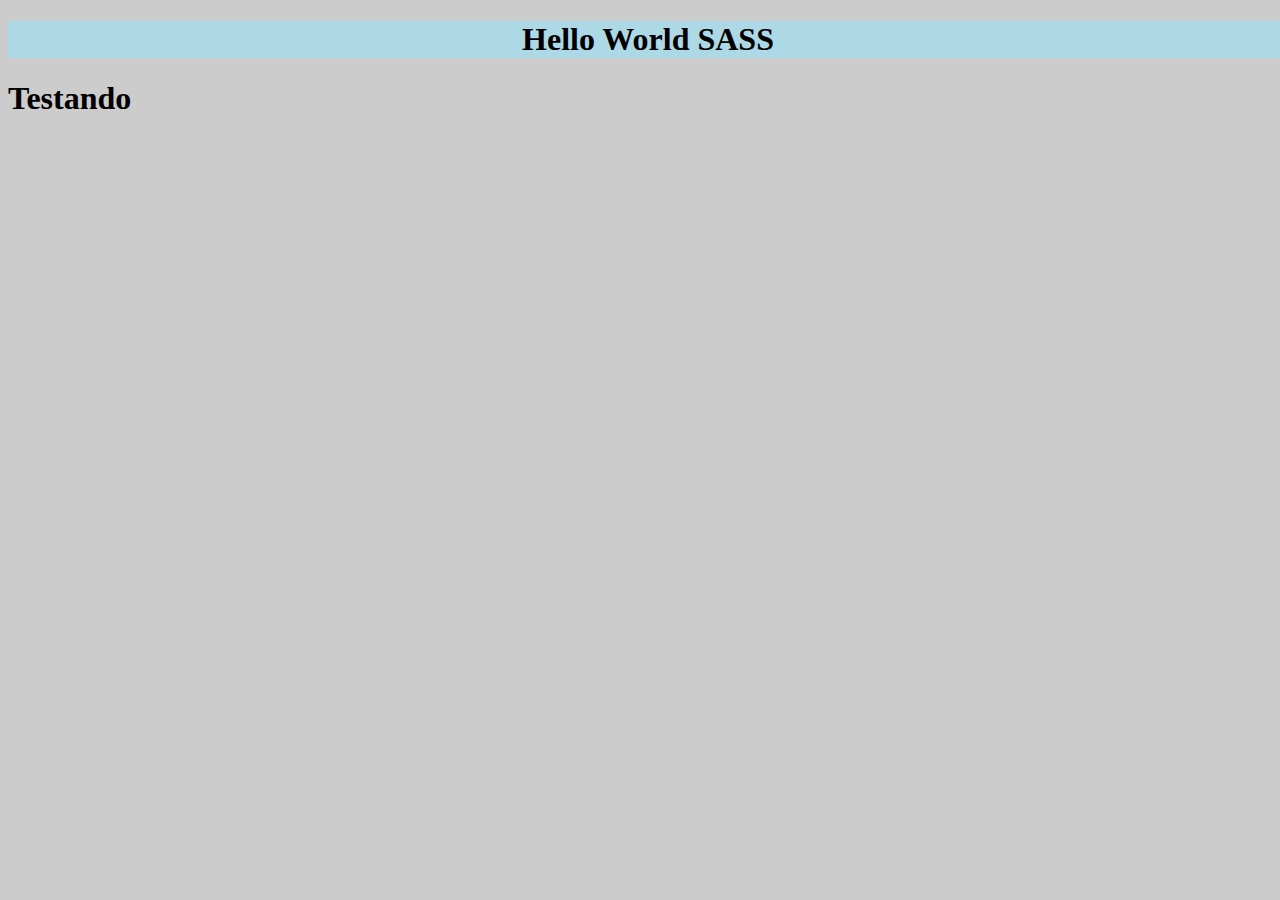
<file: sass/index.html>
<!DOCTYPE html>
<html lang="pt-br">
<head>
    <meta charset="UTF-8">
    <meta name="viewport" content="width=device-width, initial-scale=1.0">
    <title>Intro SASS</title>
    <link rel="stylesheet" href="../css/styles.css">
</head>
<body>
    <div class="container">
        <h1>Hello World SASS</h1>
    </div>
    <h1>Testando</h1>
</body>
</html>
</file>
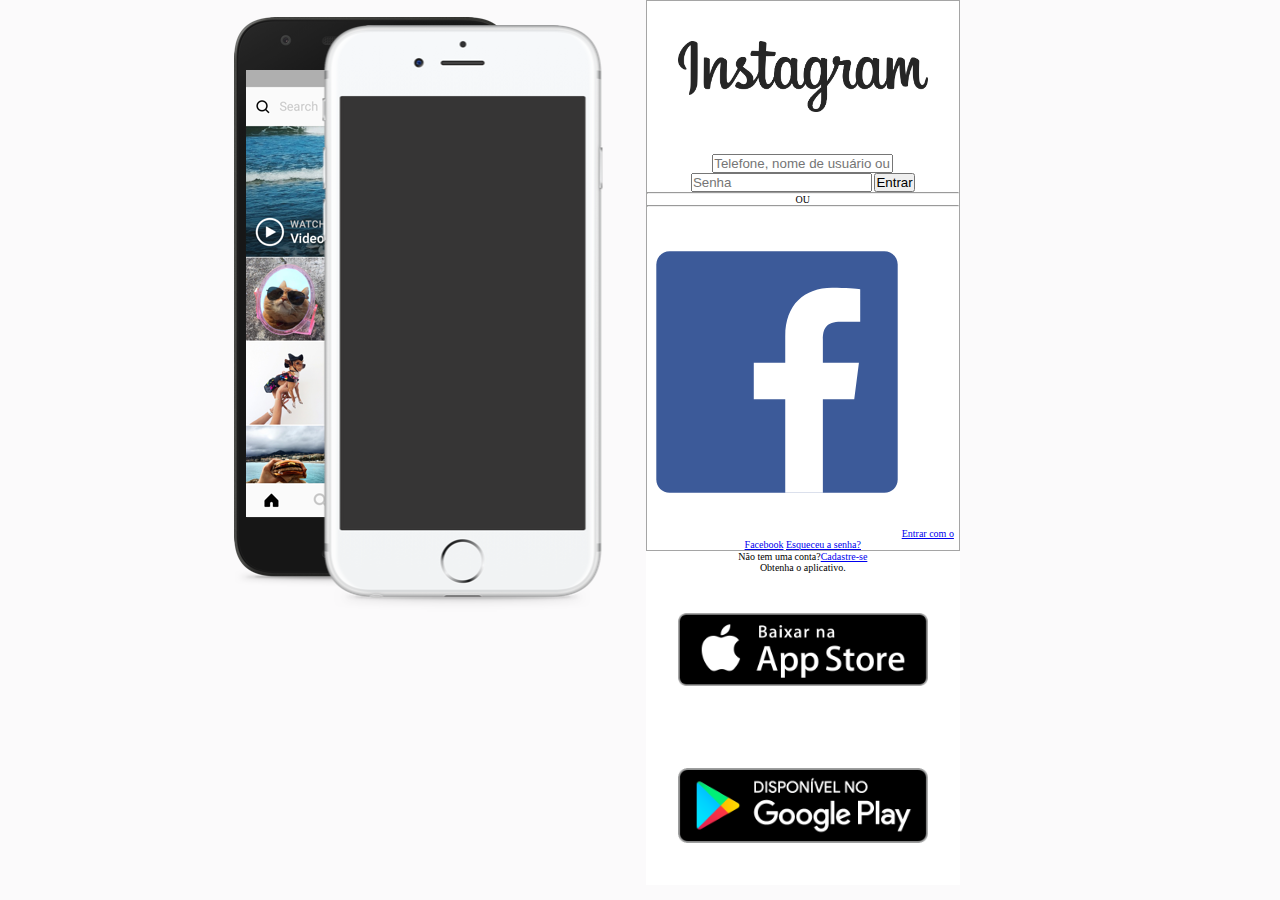
<file: aulas/12_home_instagram/index.html>
<!DOCTYPE html>
<html lang="pt-br">
<head>
    <meta charset="UTF-8">
    <meta name="viewport" content="width=device-width, initial-scale=1.0">
    <title>Instagram</title>
    <link rel="shortcut icon" href="img/favicon.png" type="image/x-icon">
    <link rel="stylesheet" href="css/style.css">
</head>
<body>
    <div class="container">
        <div class="imagem">
            <img src="img/imagem_cel_exterior.png" alt="calular">
        </div>
        <div class="login">
            <div class="input">
                <img src="img/logo_instagram.png" alt="Logo do Instagram">
                <input type="text" name="email" id="email" placeholder="Telefone, nome de usuário ou email">
                <input type="password" name="senha" id="senha" placeholder="Senha">
                <input type="submit" value="Entrar">
                <div class="linha">
                    <p><hr>OU<hr></p>
                </div>
                <a href="#"><img src="img/logo_facebook.svg" alt="Logo Facebook">Entrar com o Facebook</a>
                <a href="#">Esqueceu a senha?</a>
            </div>
            <div class="cadastre">
                <p>Não tem uma conta?<a href="#">Cadastre-se</a></p>
            </div>
            <div class="app">
                <p>Obtenha o aplicativo.</p>
            </div>
            <div class="download">
                <img src="img/botao_apple.png" alt="Download App Store">
                <img src="img/botao_google_play.png" alt="Download Google Play">
            </div>
        </div>
    </div>
</body>
</html>
</file>
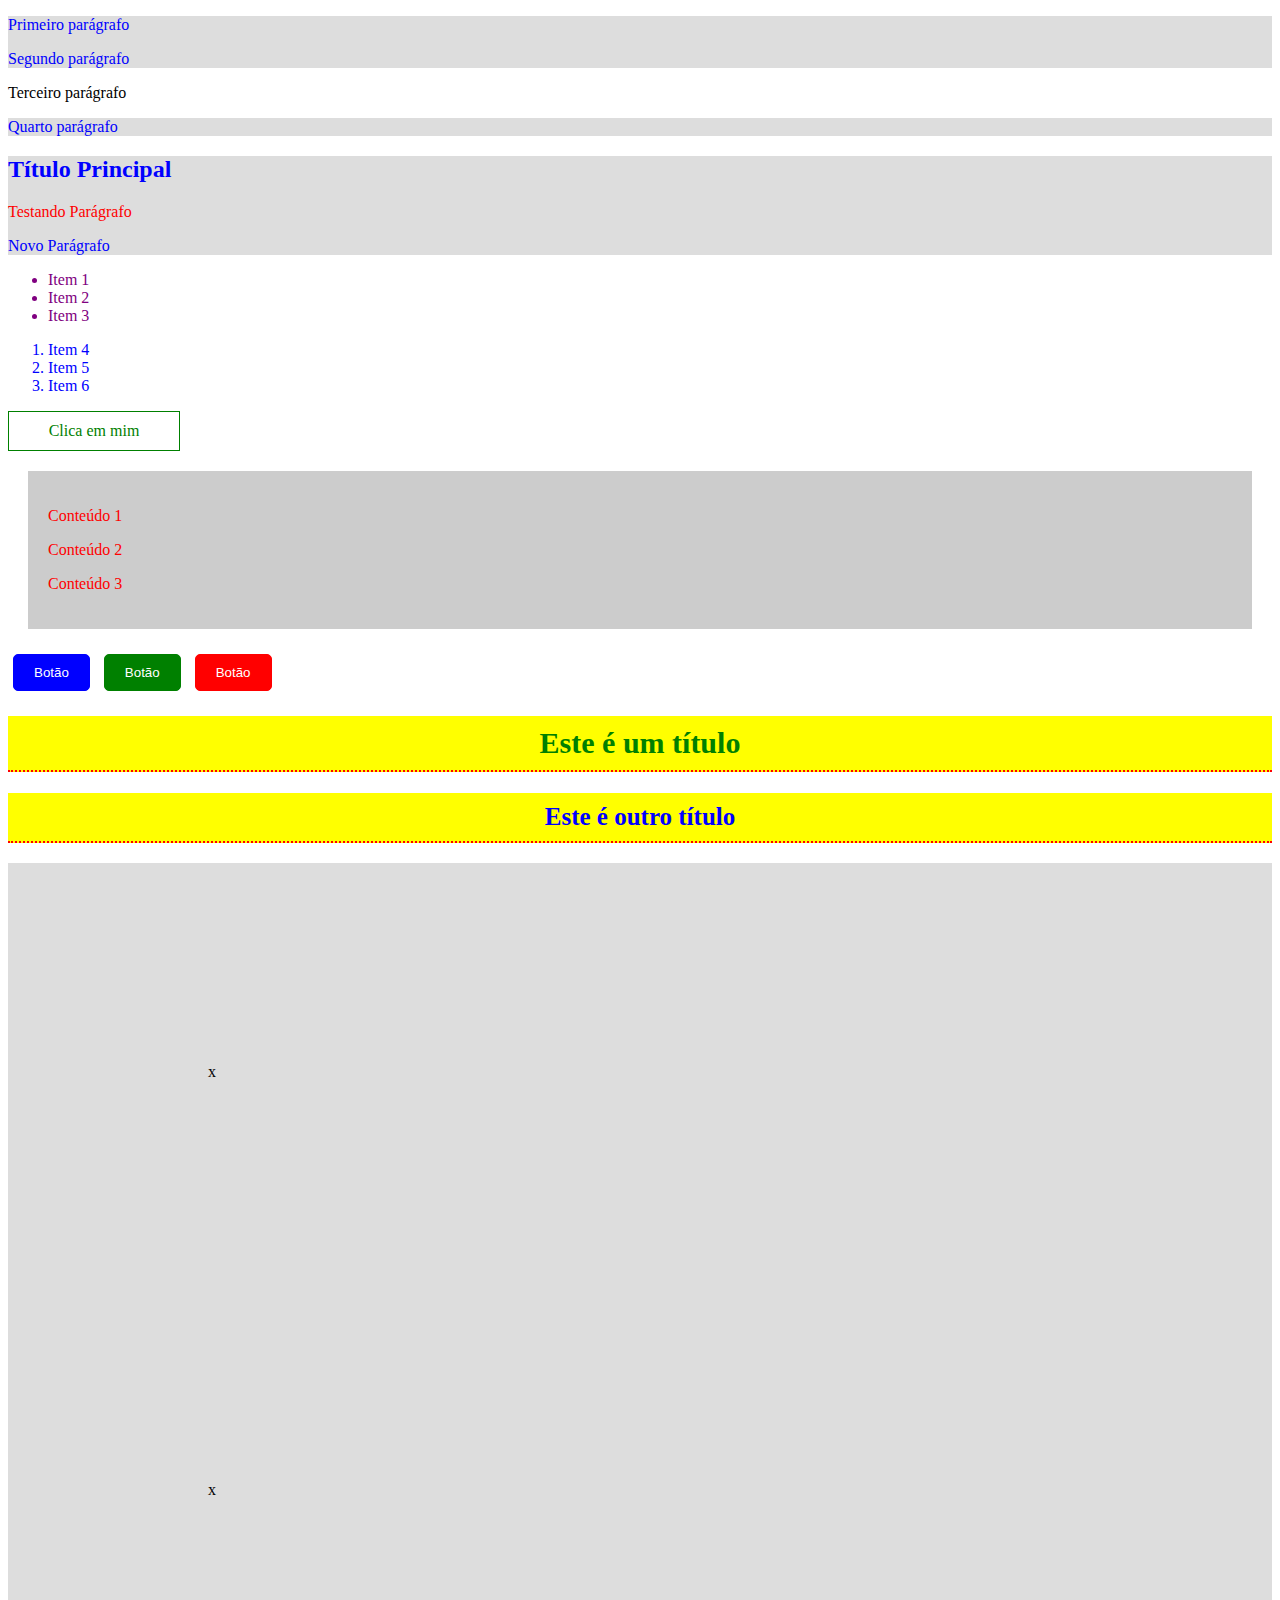
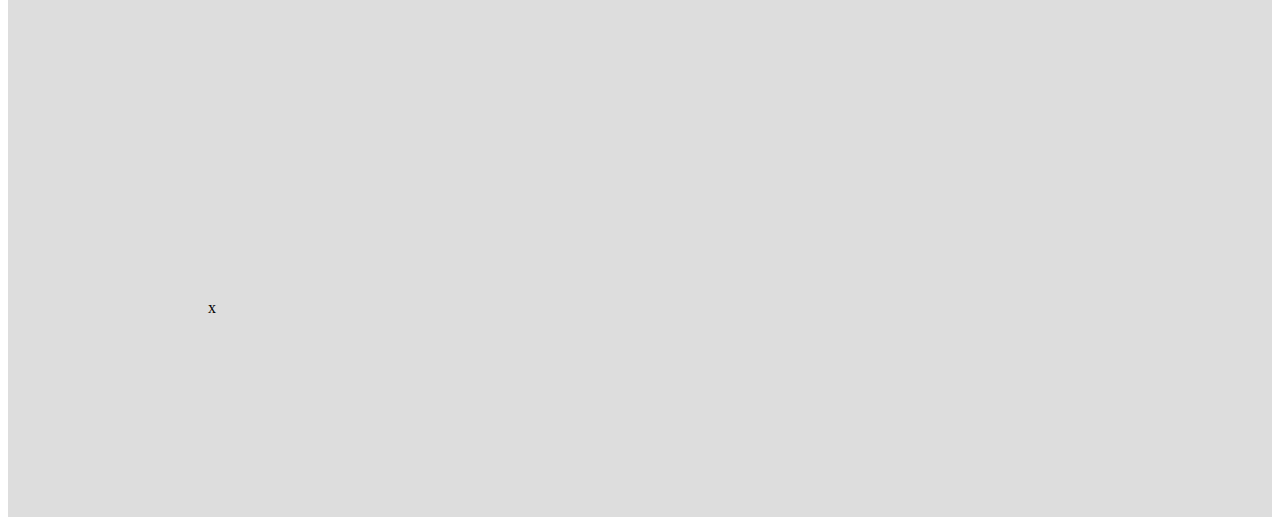
<file: aulas/3_regras_de_estilo/index.html>
<!DOCTYPE html>
<html lang="pt-br">
<head>
    <meta charset="UTF-8">
    <meta name="viewport" content="width=device-width, initial-scale=1.0">
    <title>Regras de Estilo</title>
    <link rel="stylesheet" href="css/styles.css">
</head>
<body>
    <div>
        <p>Primeiro parágrafo</p>
        <p>Segundo parágrafo</p>
    </div>
    <p>Terceiro parágrafo</p>
    <div>
        <p>Quarto parágrafo</p>
    </div>
    <main>
        <h2>Título Principal</h2>
        <p class="p-vermelho">Testando Parágrafo</p>
        <p>Novo Parágrafo</p>
    </main>
    <ul>
        <li>Item 1</li>
        <li>Item 2</li>
        <li>Item 3</li>
    </ul>
    <ol>
        <li>Item 4</li>
        <li>Item 5</li>
        <li>Item 6</li>
    </ol>
    <a href="#">Clica em mim</a>
    <div class="container">
        <p class="container-content">Conteúdo 1</p>
        <p class="container-content">Conteúdo 2</p>
        <p class="container-content">Conteúdo 3</p>
    </div>
    <button class="btn">Botão</button>
    <button class="btn btn-success">Botão</button>
    <button class="btn btn-danger">Botão</button>
    <h1 class="title">Este é um título</h1>
    <h2 class="sub-title">Este é outro título</h2>
    <div class="spacing">x</div>
    <div class="spacing">x</div>
    <div class="spacing">x</div>
    
</body>
</html>
</file>
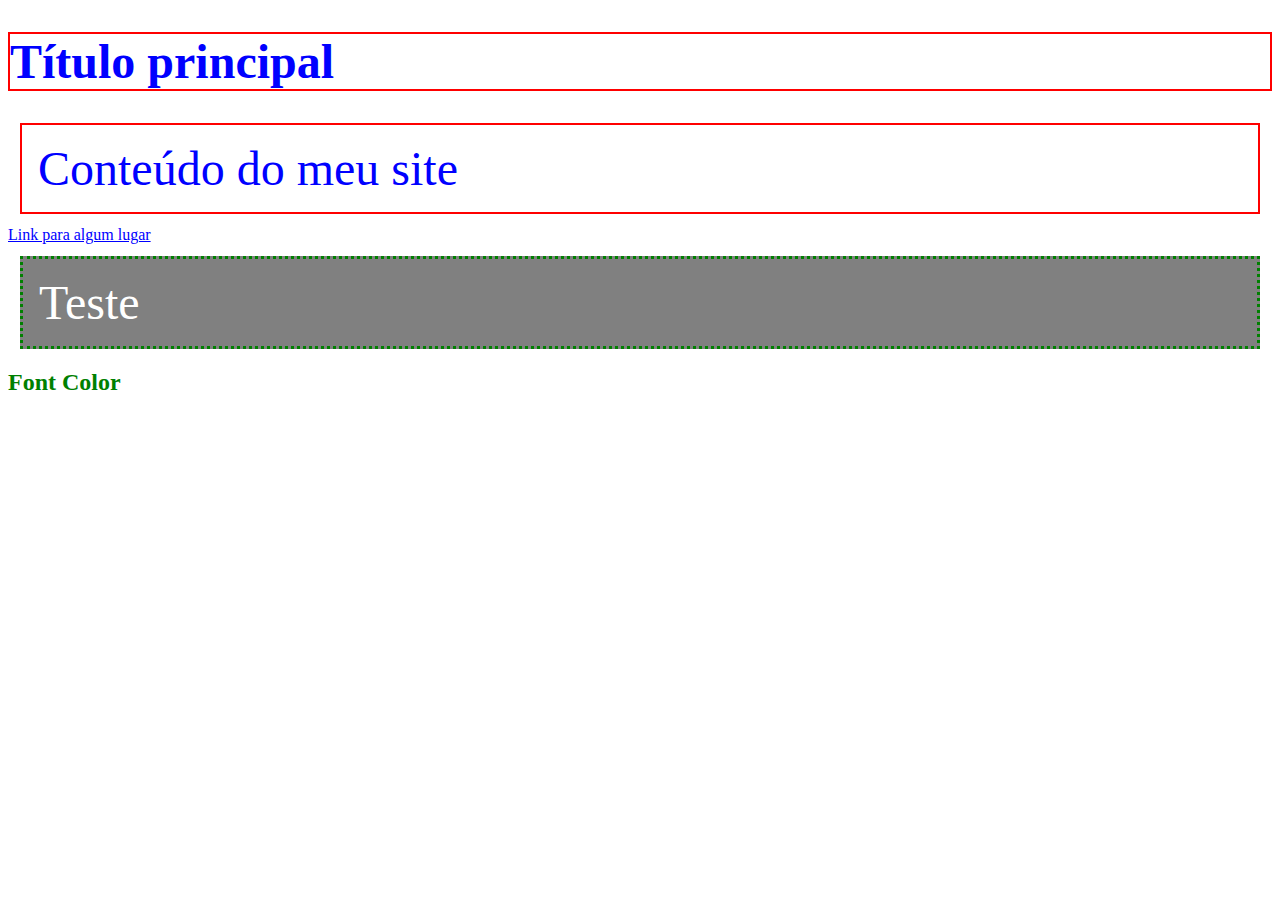
<file: aulas/4_variaveis/index.html>
<!DOCTYPE html>
<html lang="pt-br">
<head>
    <meta charset="UTF-8">
    <meta name="viewport" content="width=device-width, initial-scale=1.0">
    <title>Variáveis</title>
    <link rel="stylesheet" href="css/styles.css">
</head>
<body>
    <h1>Título principal</h1>
    <p>Conteúdo do meu site</p>
    <a href="#">Link para algum lugar</a>
    <div>
        <p>Teste</p>
    </div>
    <h2>Font Color</h2>
</body>
</html>
</file>
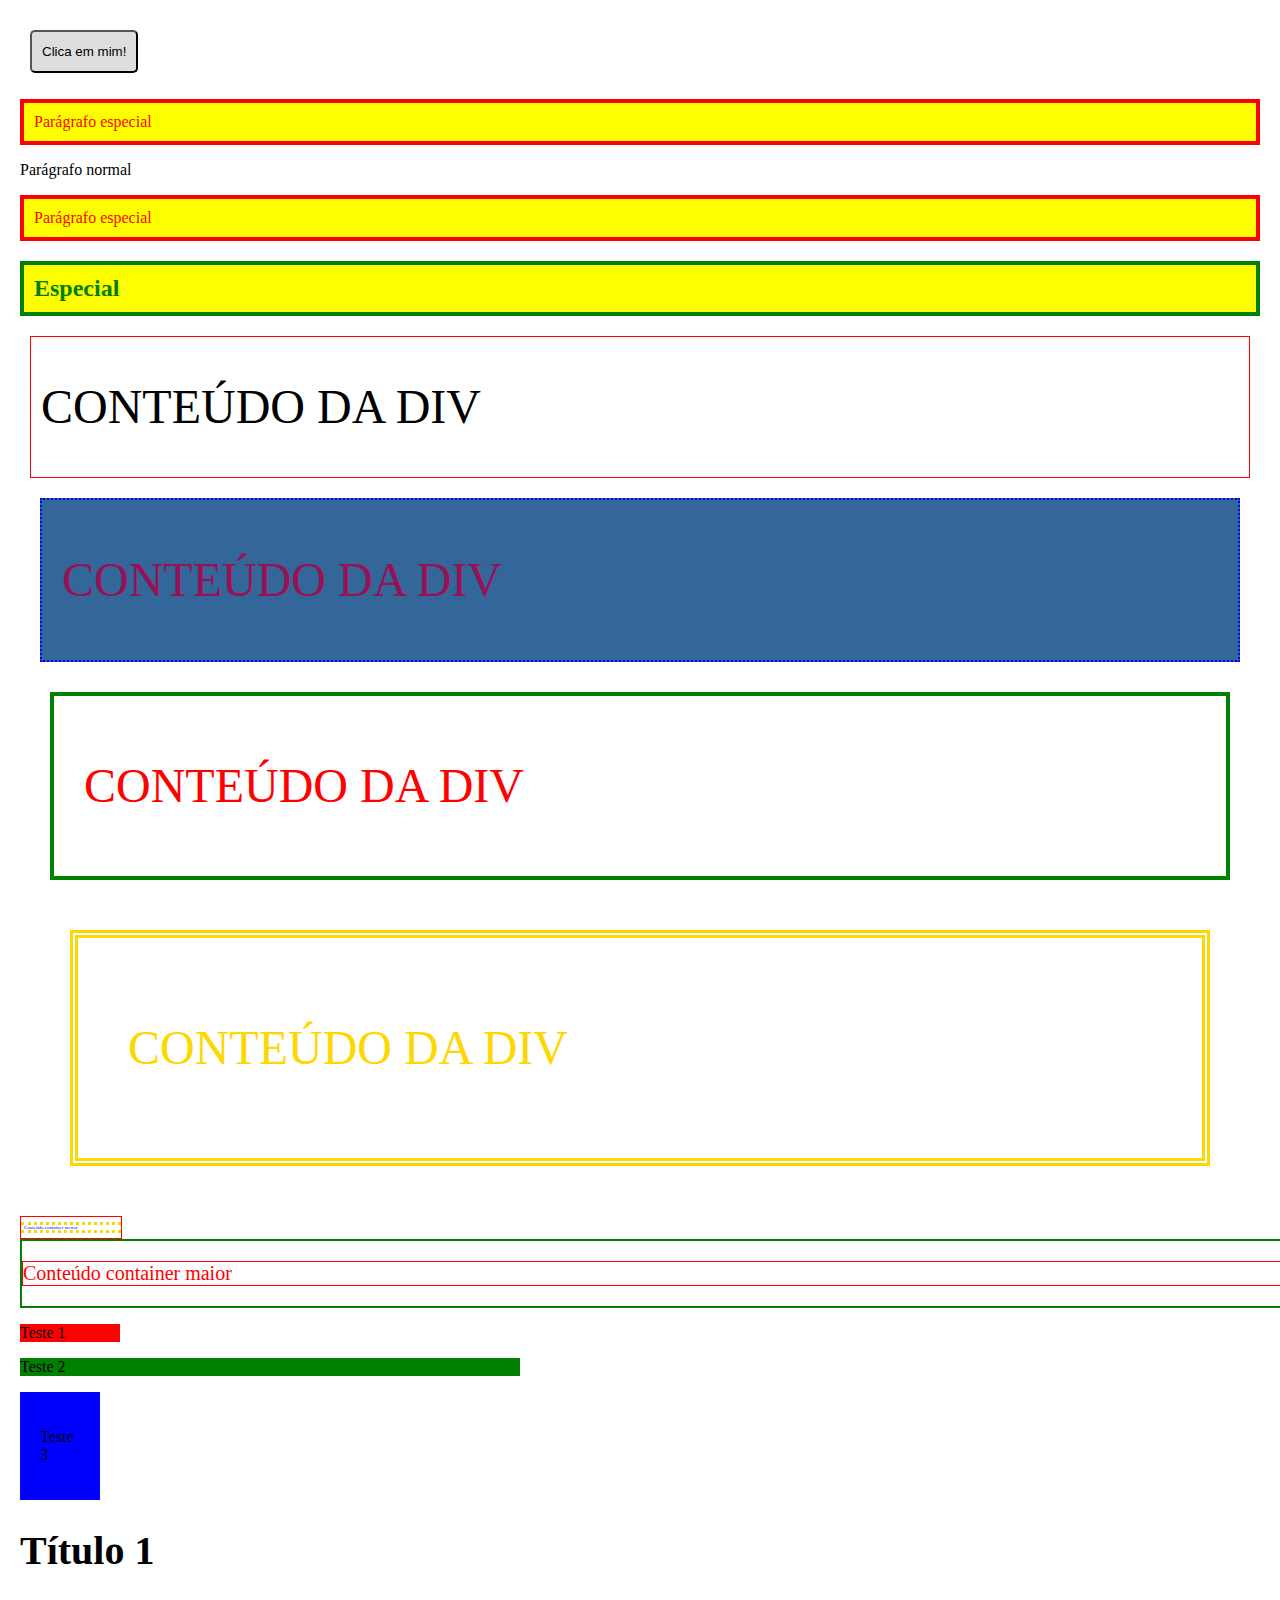
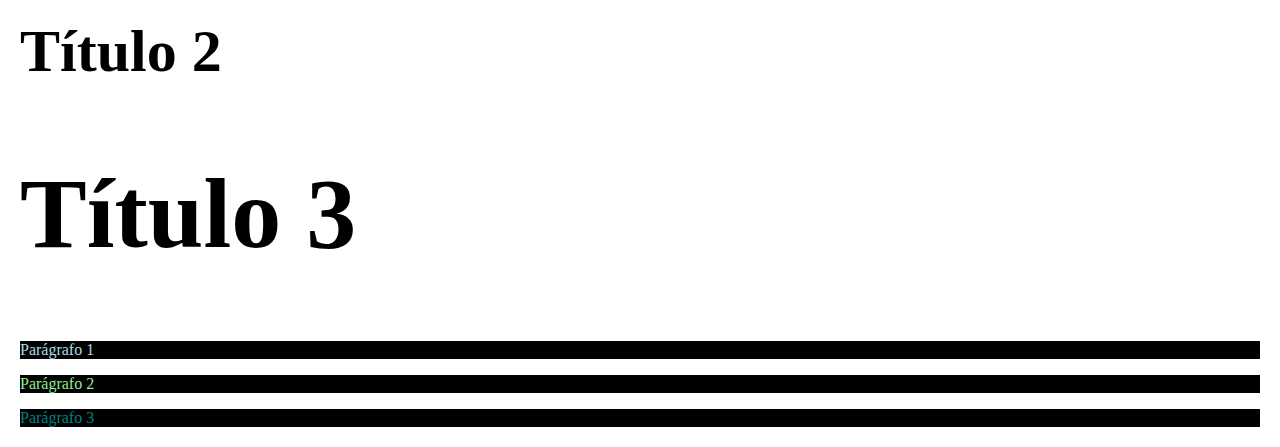
<file: aulas/5_funcionalidades_sass/index.html>
<!DOCTYPE html>
<html lang="pt-br">
<head>
    <meta charset="UTF-8">
    <meta name="viewport" content="width=device-width, initial-scale=1.0">
    <title>Funcionalidades SASS</title>
    <link rel="stylesheet" href="css/styles.css">
</head>
<body>
    <button class="btn">Clica em mim!</button>

    <p class="p-esp">Parágrafo especial</p>
    <p>Parágrafo normal</p>
    <p class="p-esp">Parágrafo especial</p>

    <h2>Especial</h2>

    <div class="esp-menor">
        <p>Conteúdo da div</p>
    </div>
    <div class="esp-medio">
        <p>Conteúdo da div</p>
    </div>
    <div class="esp-maior">
        <p>Conteúdo da div</p>
    </div>
    <div class="esp-maior-ainda">
        <p>Conteúdo da div</p>
    </div>

    <div class="container-menor">
        <p class="fonte-pequena">Conteúdo container menor</p>
    </div>
    <div class="container-maior">
        <p class="fonte-grande">Conteúdo container maior</p>
    </div>

    <div class="teste-1">
        <p>Teste 1</p>
    </div>
    <div class="teste-2">
        <p>Teste 2</p>
    </div>
    <div class="teste-3">
        <p>Teste 3</p>
    </div>

    <h1 class="title-40px">Título 1</h1>
    <h1 class="title-60px">Título 2</h1>
    <h1 class="title-100px">Título 3</h1>

    <p class="p-1">Parágrafo 1</p>
    <p class="p-2">Parágrafo 2</p>
    <p class="p-3">Parágrafo 3</p>
</body>
</html>
</file>
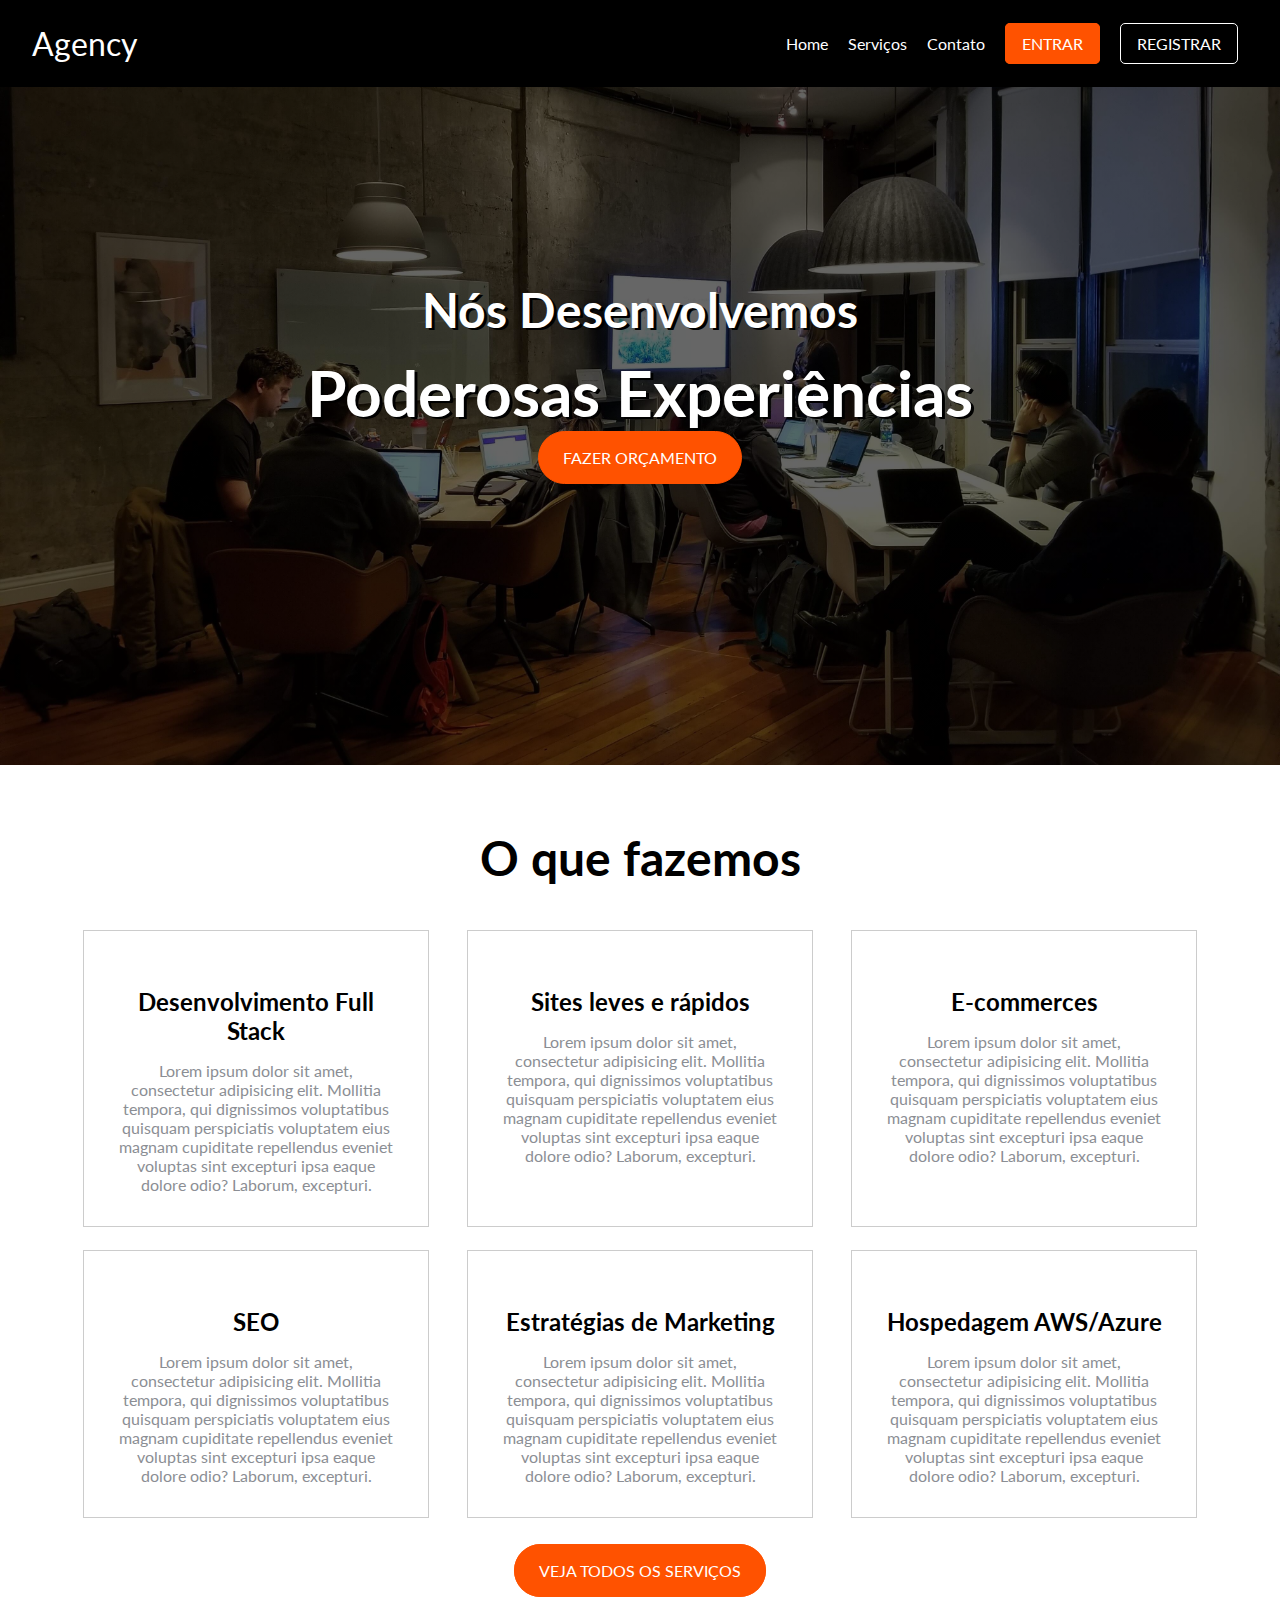
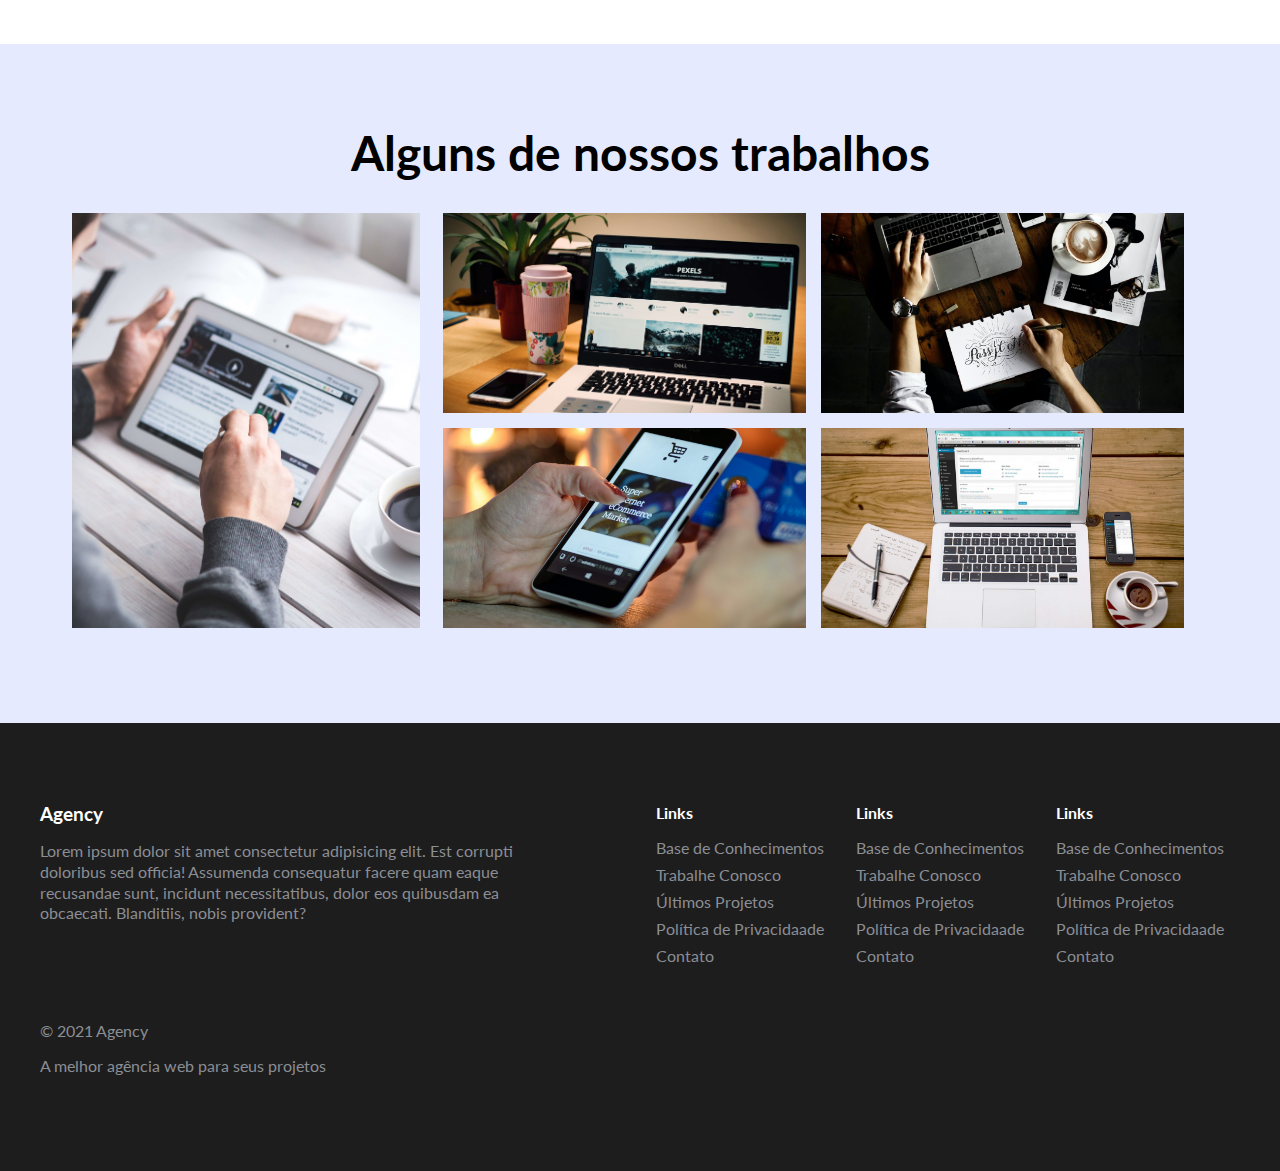
<file: aulas/6_projeto_agency/index.html>
<!DOCTYPE html>
<html lang="pt-br">
<head>
    <meta charset="UTF-8">
    <meta name="viewport" content="width=device-width, initial-scale=1.0">
    <title>Agency</title>
    <!-- CSS do Projeto -->
    <link rel="stylesheet" href="css/styles.css">
    <!-- Google Fonts -->
    <link rel="preconnect" href="https://fonts.googleapis.com">
    <link rel="preconnect" href="https://fonts.gstatic.com" crossorigin>
    <link href="https://fonts.googleapis.com/css2?family=Lato:ital,wght@0,300;0,700;0,900;1,300;1,700;1,900&display=swap" rel="stylesheet">
    <!-- Font Awesome -->
    <link rel="stylesheet" href="https://cdnjs.cloudflare.com/ajax/libs/font-awesome/6.5.1/css/all.min.css" integrity="sha512-DTOQO9RWCH3ppGqcWaEA1BIZOC6xxalwEsw9c2QQeAIftl+Vegovlnee1c9QX4TctnWMn13TZye+giMm8e2LwA==" crossorigin="anonymous" referrerpolicy="no-referrer" />
</head>
<body>
    <!-- Cabeçalho -->
    <header id="main-banner">
        <div class="nav-container">
            <a href="#" class="brand">
                <i class="fas fa-brain"></i> Agency
            </a>
            <nav>
                <ul class="nav-container-navbar">
                    <li>
                        <a href="#">Home</a>
                    </li>
                    <li>
                        <a href="#">Serviços</a>
                    </li>
                    <li>
                        <a href="#">Contato</a>
                    </li>
                    <li>
                        <a href="#" class="btn btn-primary">Entrar</a>
                    </li>
                    <li>
                        <a href="#" class="btn">Registrar</a>
                    </li>
                </ul>
            </nav>
            <i class="fas fa-bars"></i>
        </div>
        <div class="title-container">
            <h2>Nós Desenvolvemos</h2>
            <h1>Poderosas Experiências</h1>
            <a href="#" class="btn btn-primary btn-rounded">Fazer Orçamento</a>
        </div>
    </header>
    <!-- Serviços -->
    <main class="services-container">
        <h2>O que fazemos</h2>
        <div class="services-card-container">
            <div class="services-card">
                <i class="fab fa-buffer"></i>
                <h3>Desenvolvimento Full Stack</h3>
                <p>Lorem ipsum dolor sit amet, consectetur adipisicing elit. Mollitia tempora, qui dignissimos voluptatibus quisquam perspiciatis voluptatem eius magnam cupiditate repellendus eveniet voluptas sint excepturi ipsa eaque dolore odio? Laborum, excepturi.</p>
            </div>
            <div class="services-card">
                <i class="fas fa-bolt"></i>
                <h3>Sites leves e rápidos</h3>
                <p>Lorem ipsum dolor sit amet, consectetur adipisicing elit. Mollitia tempora, qui dignissimos voluptatibus quisquam perspiciatis voluptatem eius magnam cupiditate repellendus eveniet voluptas sint excepturi ipsa eaque dolore odio? Laborum, excepturi.</p>
            </div>
            <div class="services-card">
                <i class="fas fa-cart-plus"></i>
                <h3>E-commerces</h3>
                <p>Lorem ipsum dolor sit amet, consectetur adipisicing elit. Mollitia tempora, qui dignissimos voluptatibus quisquam perspiciatis voluptatem eius magnam cupiditate repellendus eveniet voluptas sint excepturi ipsa eaque dolore odio? Laborum, excepturi.</p>
            </div>
            <div class="services-card">
                <i class="fas fa-chart-line"></i>
                <h3>SEO</h3>
                <p>Lorem ipsum dolor sit amet, consectetur adipisicing elit. Mollitia tempora, qui dignissimos voluptatibus quisquam perspiciatis voluptatem eius magnam cupiditate repellendus eveniet voluptas sint excepturi ipsa eaque dolore odio? Laborum, excepturi.</p>
            </div>
            <div class="services-card">
                <i class="fas fa-chess-pawn"></i>
                <h3>Estratégias de Marketing</h3>
                <p>Lorem ipsum dolor sit amet, consectetur adipisicing elit. Mollitia tempora, qui dignissimos voluptatibus quisquam perspiciatis voluptatem eius magnam cupiditate repellendus eveniet voluptas sint excepturi ipsa eaque dolore odio? Laborum, excepturi.</p>
            </div>
            <div class="services-card">
                <i class="fas fa-cloud"></i>
                <h3>Hospedagem AWS/Azure</h3>
                <p>Lorem ipsum dolor sit amet, consectetur adipisicing elit. Mollitia tempora, qui dignissimos voluptatibus quisquam perspiciatis voluptatem eius magnam cupiditate repellendus eveniet voluptas sint excepturi ipsa eaque dolore odio? Laborum, excepturi.</p>
            </div>
        </div>
        <a href="#" class="btn btn-primary btn-rounded">Veja todos os Serviços</a>
    </main>
    <!-- Jobs -->
    <div class="jobs-container">
        <h2>Alguns de nossos trabalhos</h2>
        <div class="jobs-list">
            <div class="first-job" id="job1">
                <div class="job-card-cover">
                    <p class="job-card-title">Projeto 1</p>
                    <p class="job-card-description">Lorem ipsum dolor sit amet consectetur adipisicing elit. Sint sapiente aperiam sed hic temporibus minima placeat? Hic quos reiciendis repellat illo similique aliquid eum fugiat, saepe assumenda cum, laudantium labore.</p>
                </div>
            </div>
            <div class="other-jobs-container">
                <div class="job-card" id="job2">
                    <div class="job-card-cover">
                        <p class="job-card-title">Projeto 2</p>
                        <p class="job-card-description">Lorem ipsum dolor sit amet consectetur adipisicing elit. Sint sapiente aperiam sed hic temporibus minima placeat? Hic quos reiciendis repellat illo similique aliquid eum fugiat, saepe assumenda cum, laudantium labore.</p>
                    </div>
                </div>
                <div class="job-card" id="job3">
                    <div class="job-card-cover">
                        <p class="job-card-title">Projeto 3</p>
                        <p class="job-card-description">Lorem ipsum dolor sit amet consectetur adipisicing elit. Sint sapiente aperiam sed hic temporibus minima placeat? Hic quos reiciendis repellat illo similique aliquid eum fugiat, saepe assumenda cum, laudantium labore.</p>
                    </div>
                </div>
                <div class="job-card" id="job4">
                    <div class="job-card-cover">
                        <p class="job-card-title">Projeto 4</p>
                        <p class="job-card-description">Lorem ipsum dolor sit amet consectetur adipisicing elit. Sint sapiente aperiam sed hic temporibus minima placeat? Hic quos reiciendis repellat illo similique aliquid eum fugiat, saepe assumenda cum, laudantium labore.</p>
                    </div>
                </div>
                <div class="job-card" id="job5">
                    <div class="job-card-cover">
                        <p class="job-card-title">Projeto 5</p>
                        <p class="job-card-description">Lorem ipsum dolor sit amet consectetur adipisicing elit. Sint sapiente aperiam sed hic temporibus minima placeat? Hic quos reiciendis repellat illo similique aliquid eum fugiat, saepe assumenda cum, laudantium labore.</p>
                    </div>
                </div>
            </div>
        </div>
    </div>
    <!-- Footer -->
    <footer>
        <div class="footer-container">
            <div class="footer-desc-container">
                <h3 class="footer-title">Agency</h3>
                <p>Lorem ipsum dolor sit amet consectetur adipisicing elit. Est corrupti doloribus sed officia! Assumenda consequatur facere quam eaque recusandae sunt, incidunt necessitatibus, dolor eos quibusdam ea obcaecati. Blanditiis, nobis provident?</p>
            </div>
            <div class="footer-links-container">
                <div class="footer-links-container-list">
                    <p class="footer-title">Links</p>
                    <ul>
                        <li>
                            <a href="#">Base de Conhecimentos</a>
                        </li>
                        <li>
                            <a href="#">Trabalhe Conosco</a>
                        </li>
                        <li>
                            <a href="#">Últimos Projetos</a>
                        </li>
                        <li>
                            <a href="#">Política de Privacidaade</a>
                        </li>
                        <li>
                            <a href="#">Contato</a>
                        </li>
                    </ul>
                </div>
                <div class="footer-links-container-list">
                    <p class="footer-title">Links</p>
                    <ul>
                        <li>
                            <a href="#">Base de Conhecimentos</a>
                        </li>
                        <li>
                            <a href="#">Trabalhe Conosco</a>
                        </li>
                        <li>
                            <a href="#">Últimos Projetos</a>
                        </li>
                        <li>
                            <a href="#">Política de Privacidaade</a>
                        </li>
                        <li>
                            <a href="#">Contato</a>
                        </li>
                    </ul>
                </div>
                <div class="footer-links-container-list">
                    <p class="footer-title">Links</p>
                    <ul>
                        <li>
                            <a href="#">Base de Conhecimentos</a>
                        </li>
                        <li>
                            <a href="#">Trabalhe Conosco</a>
                        </li>
                        <li>
                            <a href="#">Últimos Projetos</a>
                        </li>
                        <li>
                            <a href="#">Política de Privacidaade</a>
                        </li>
                        <li>
                            <a href="#">Contato</a>
                        </li>
                    </ul>
                </div>
            </div>
            <div class="footer-copy-right-container">
                <p>&copy; 2021 Agency</p>
                <p>A melhor agência web para seus projetos</p>
            </div>
        </div>
    </footer>
</body>
</html>
</file>
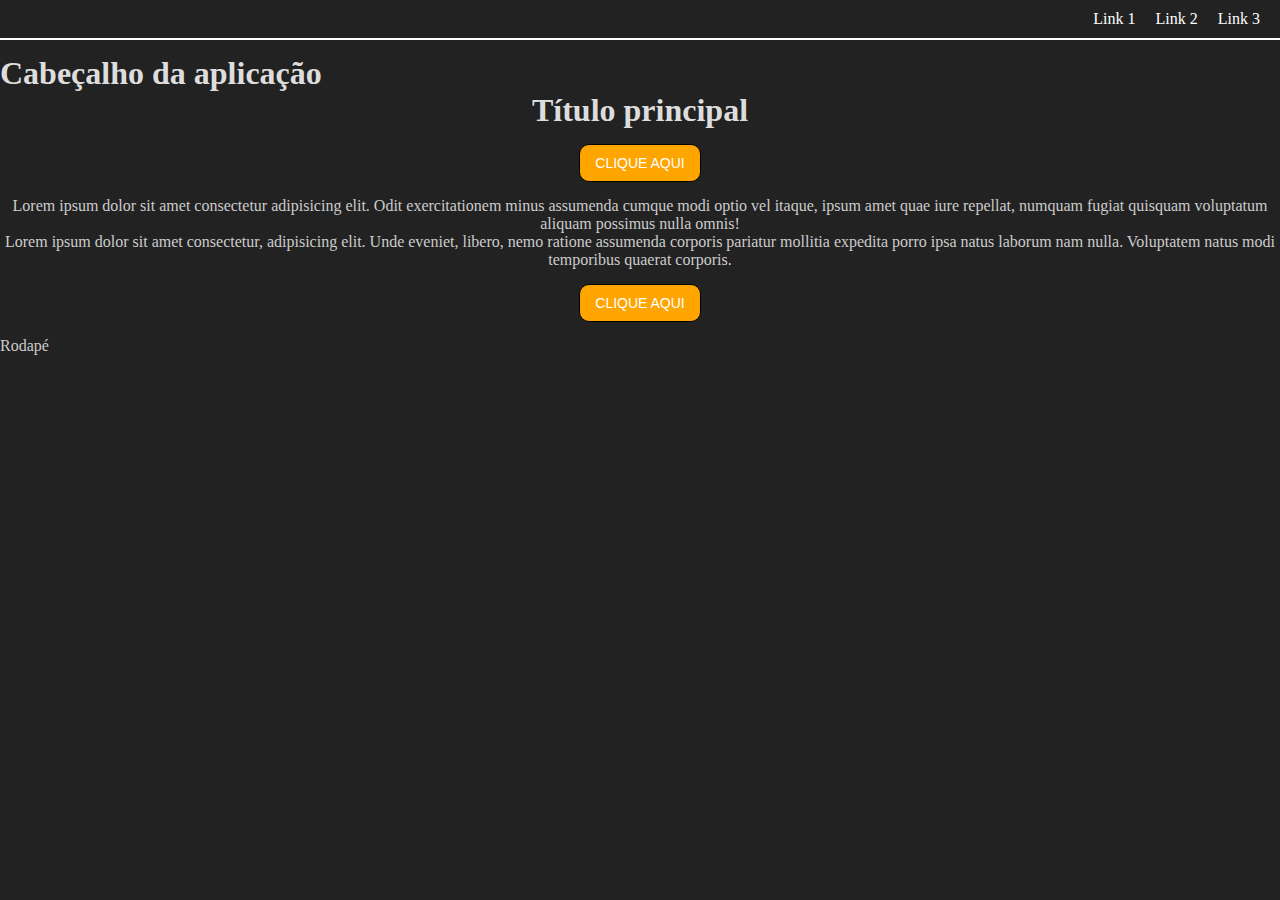
<file: aulas/7_arquitetura_sass/index.html>
<!DOCTYPE html>
<html lang="pt-br">
<head>
    <meta charset="UTF-8">
    <meta name="viewport" content="width=device-width, initial-scale=1.0">
    <title>Arquitetura SASS</title>
    <link rel="stylesheet" href="css/main.css">
</head>
<body>
    <header>
        <nav id="navbar">
            <ul>
                <li>
                    <a href="#">Link 1</a>
                </li>
                <li>
                    <a href="#">Link 2</a>
                </li>
                <li>
                    <a href="#">Link 3</a>
                </li>
            </ul>
        </nav>
        <h1>Cabeçalho da aplicação</h1>
    </header>
    <main>
        <h2>Título principal</h2>
        <button class="btn">Clique aqui</button>
        <p>Lorem ipsum dolor sit amet consectetur adipisicing elit. Odit exercitationem minus assumenda cumque modi optio vel itaque, ipsum amet quae iure repellat, numquam fugiat quisquam voluptatum aliquam possimus nulla omnis!</p>
        <p>Lorem ipsum dolor sit amet consectetur, adipisicing elit. Unde eveniet, libero, nemo ratione assumenda corporis pariatur mollitia expedita porro ipsa natus laborum nam nulla. Voluptatem natus modi temporibus quaerat corporis.</p>
        <button class="btn">Clique aqui</button>
    </main>
    <footer>
        <p>Rodapé</p>
    </footer>
</body>
</html>
</file>
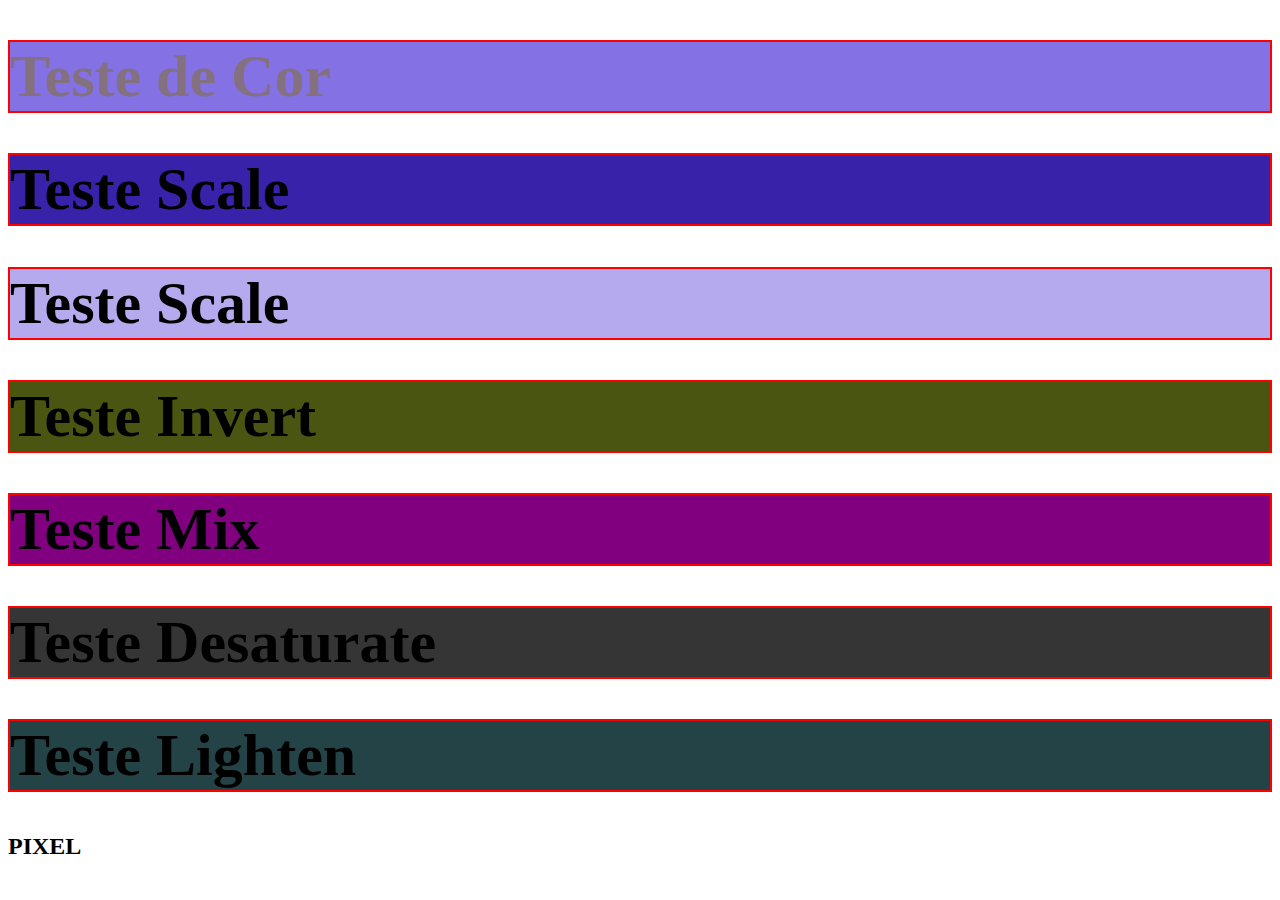
<file: aulas/9_modulos_sass/index.html>
<!DOCTYPE html>
<html lang="pt-br">
<head>
    <meta charset="UTF-8">
    <meta name="viewport" content="width=device-width, initial-scale=1.0">
    <title>Módulos do SASS</title>
    <link rel="stylesheet" href="css/styles.css">
</head>
<body>
    <h1 class="color-1">Teste de Cor</h1>
    <h1 class="color-2">Teste Scale</h1>
    <h1 class="color-3">Teste Scale</h1>
    <h1 class="color-4">Teste Invert</h1>
    <h1 class="color-5">Teste Mix</h1>
    <h1 class="color-6">Teste Desaturate</h1>
    <h1 class="color-7">Teste Lighten</h1>
    <h2>PIXEL</h2>
</body>
</html>
</file>
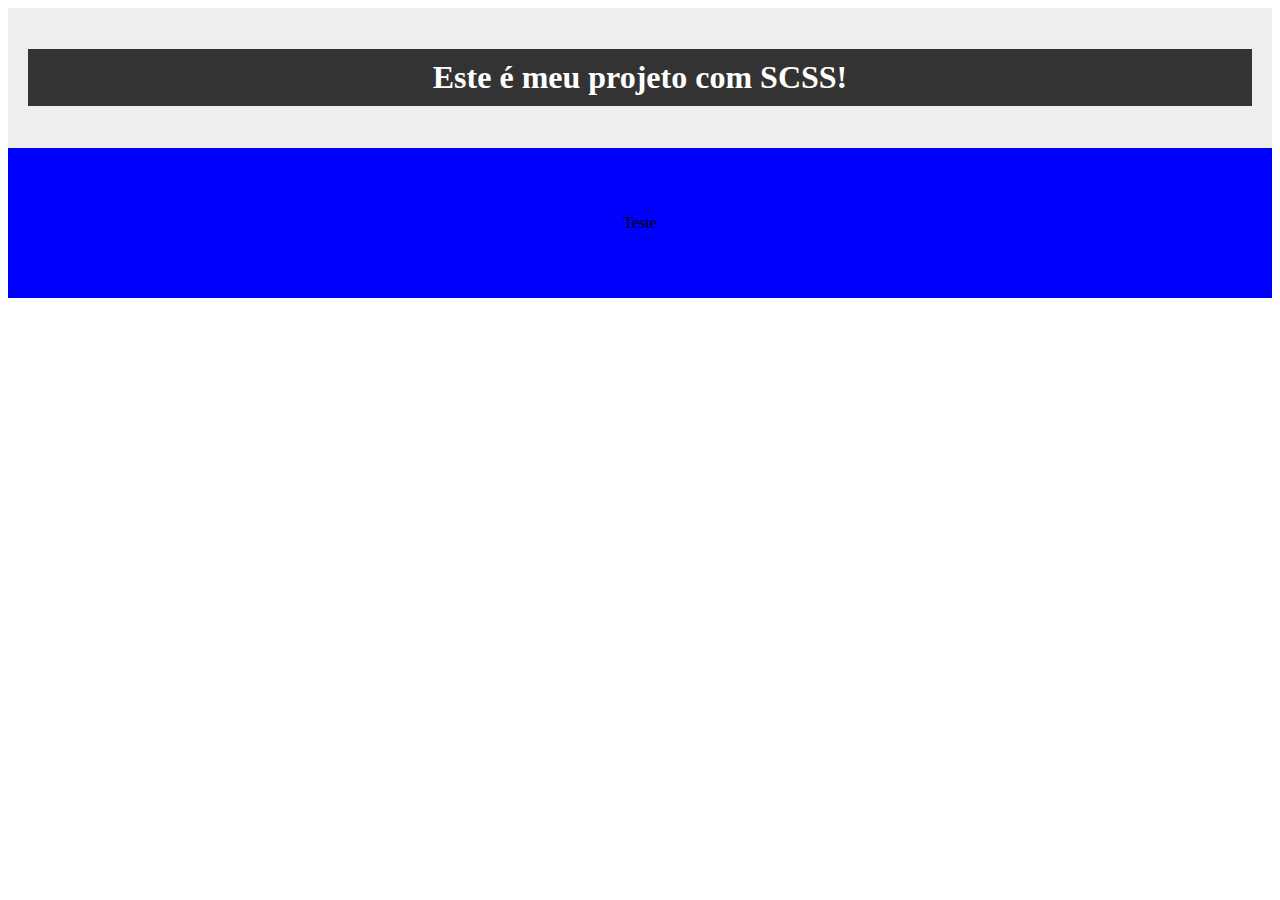
<file: aulas/2_sintaxe/1_scss/index.html>
<!DOCTYPE html>
<html lang="pt-br">
<head>
    <meta charset="UTF-8">
    <meta name="viewport" content="width=device-width, initial-scale=1.0">
    <title>Sintaxe SCSS</title>
    <link rel="stylesheet" href="css/styles.css">
</head>
<body>
    <div class="container">
        <h1 id="title">Este é meu projeto com SCSS!</h1>
    </div>
    <div class="container-bottom">
        <p>Teste</p>
    </div>
</body>
</html>
</file>
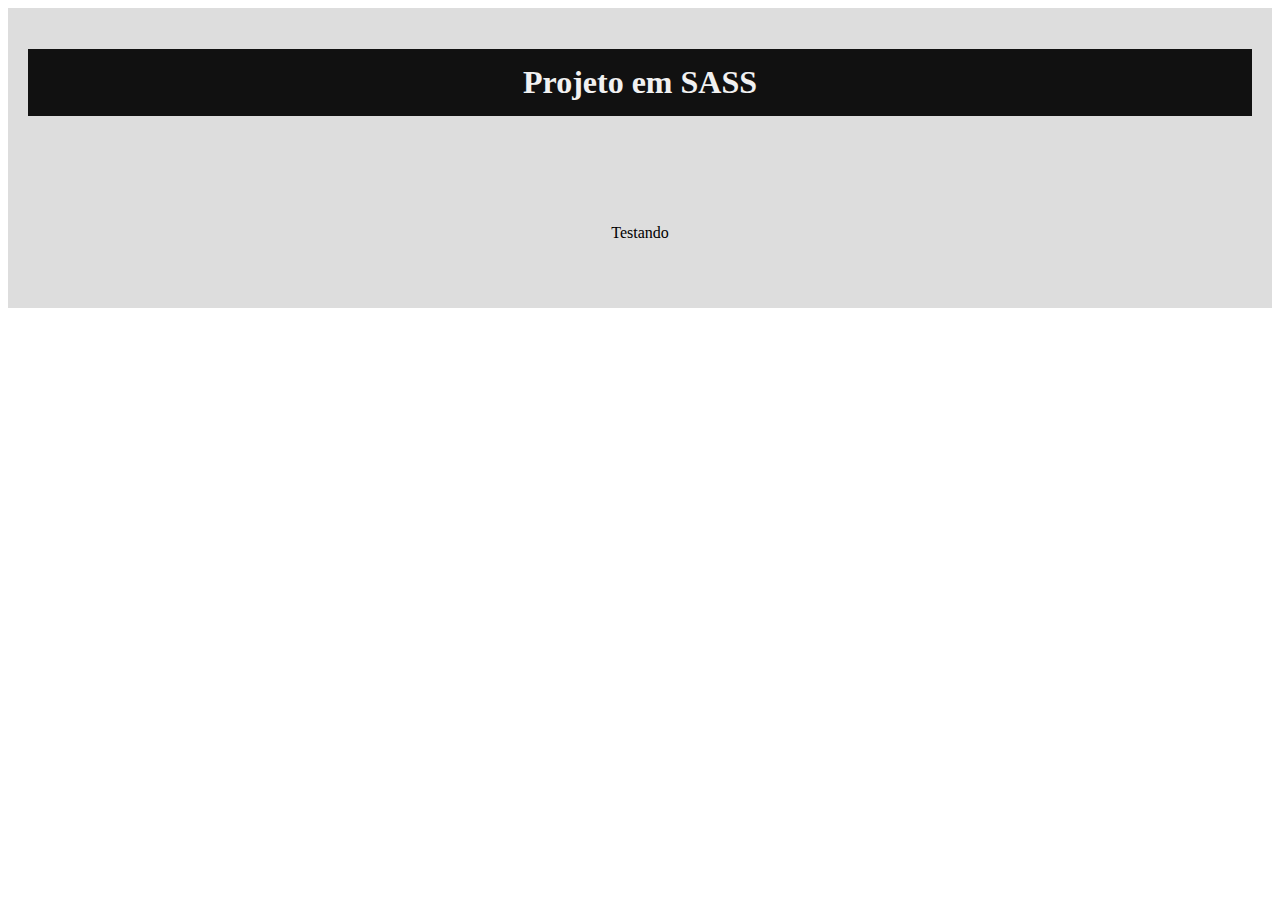
<file: aulas/2_sintaxe/2_sass/index.html>
<!DOCTYPE html>
<html lang="pt-br">
<head>
    <meta charset="UTF-8">
    <meta name="viewport" content="width=device-width, initial-scale=1.0">
    <title>Projeto em SASS!</title>
    <link rel="stylesheet" href="css/styles.min.css">
</head>
<body>
    <div class="container">
        <h1 id="title">Projeto em SASS</h1>
    </div>
    <div class="container-bottom">
        <p>Testando</p>
    </div>
</body>
</html>
</file>
<file: css/styles.css>
body {
  background-color: #CCC;
  width: 100%;
  height: 100%;
}

.container {
  background: lightblue;
}
.container h1 {
  color: #000;
  text-align: center;
}

/*# sourceMappingURL=styles.css.map */
</file>
<file: aulas/12_home_instagram/css/style.css>
* {
    margin: 0;
    padding: 0;
    box-sizing: border-box;
}

html {
    font-size: 10px;
}

body {
    width: 100vw;
    height: 100vh;
    background-color: #FBFAFB;
    text-align: center;
}

.container {
    margin: 0 auto;
    width: 70%;
    display: flex;
}

.login {
    background-color: white;
    width: 35%;
    display: flex;
    flex-direction: column;
}

.input {
    border: 1px solid rgb(165, 165, 165);
}

.login img {
    width: 250px;
    margin-bottom: 4rem;
    margin-top: 4rem;
}
</file>
<file: aulas/3_regras_de_estilo/css/styles.css>
div, main {
  background: #ddd;
}
div p, div h2, main p, main h2 {
  color: blue;
}

main .p-vermelho {
  color: red;
}

li {
  color: purple;
}

ol > li {
  color: blue;
}

a {
  text-decoration: none;
  color: green;
  transition: 0.5s;
  padding: 10px;
  border: 1px solid green;
  display: block;
  width: 150px;
  text-align: center;
}
a:hover {
  background-color: green;
  color: white;
}

.container {
  background-color: #ccc;
  padding: 20px;
  margin: 20px;
}
.container-content {
  color: red;
}

.spacing {
  padding: 200px;
}

.btn {
  padding: 10px 20px;
  border: 1px solid blue;
  border-radius: 5px;
  color: white;
  background-color: blue;
  cursor: pointer;
  margin: 5px;
}
.btn:hover {
  background-color: transparent;
  color: blue;
}
.btn-success {
  background-color: green;
  border-color: green;
}
.btn-success:hover {
  color: green;
}
.btn-danger {
  background-color: red;
  border-color: red;
}
.btn-danger:hover {
  color: red;
}

.sub-title, .title {
  border-bottom: 2px dotted red;
  padding: 10px;
  background-color: yellow;
  text-align: center;
}

.title {
  font-size: 30px;
  color: green;
}

.sub-title {
  font-size: 25px;
  color: blue;
}

/*# sourceMappingURL=styles.css.map */
</file>
<file: aulas/4_variaveis/css/styles.css>
h1 {
  color: blue;
  border: 2px solid red;
  font-size: 3rem;
}

p {
  color: blue;
  border: 2px solid red;
  font-size: 3rem;
  margin: 12px;
  padding: 16px;
}

a {
  color: blue;
}

div p {
  background-color: gray;
  color: white;
  border: 3px dotted green;
}

h2 {
  color: green;
}

/*# sourceMappingURL=styles.css.map */
</file>
<file: aulas/5_funcionalidades_sass/css/styles.css>
.btn {
  background-color: #ddd;
  color: #000;
  padding: 12px 10px;
  border-radius: 5px;
  margin: 10px;
  cursor: pointer;
}
.btn:hover {
  background-color: blue;
  color: white;
}

.esp-maior-ainda, .esp-maior, .esp-medio, .esp-menor {
  font-size: 3rem;
  line-height: 1.5rem;
  text-transform: uppercase;
}

body {
  margin: 20px;
}

.p-esp {
  color: red;
  background-color: yellow;
  padding: 10px;
  border: 4px solid red;
}
.p-esp:hover {
  border-color: blue;
  color: blue;
  background-color: lightblue;
}

h2 {
  color: red;
  background-color: yellow;
  padding: 10px;
  border: 4px solid red;
  border-color: green;
  color: green;
}
h2:hover {
  border-color: blue;
  color: blue;
  background-color: lightblue;
}

.esp-menor {
  padding: 10px;
  margin: 10px;
  border: 1px solid red;
  color: black;
  background-color: white;
}

.esp-medio {
  padding: 20px;
  margin: 20px;
  border: 2px dotted blue;
  color: #991155;
  background-color: #369;
}

.esp-maior {
  padding: 30px;
  margin: 30px;
  border: 4px solid green;
  color: red;
  background-color: white;
}

.esp-maior-ainda {
  padding: 50px;
  margin: 50px;
  border: 8px double gold;
  color: gold;
  background-color: white;
}

.container-menor {
  width: 100px;
  border: 1px solid red;
}

.container-maior {
  border: 2px solid green;
  width: 135rem;
}

.fonte-pequena {
  font-size: 5px;
  color: blue;
  border: 3px dotted gold;
}

.fonte-grande {
  font-size: 20px;
  color: red;
  border: 1px solid red;
}

.teste-1 {
  width: 100px;
  background-color: red;
}

.teste-2 {
  width: 500px;
  background-color: green;
}

.teste-3 {
  width: 40px;
  padding: 20px;
  background-color: blue;
}

.title-40px {
  font-size: 40px;
  line-height: 48px;
}

.title-60px {
  font-size: 60px;
  line-height: 72px;
}

.title-100px {
  font-size: 100px;
  line-height: 120px;
}

.p-1 {
  color: lightblue;
  background-color: black;
}

.p-2 {
  color: lightgreen;
  background-color: black;
}

.p-3 {
  color: teal;
  background-color: black;
}

/*# sourceMappingURL=styles.css.map */
</file>
<file: aulas/6_projeto_agency/css/styles.css>
#main-banner .title-container h1, #main-banner .title-container h2 {
  text-shadow: 3px 2px #000;
}

.jobs-container h2, .services-container h2 {
  font-size: 3rem;
  margin-top: 2rem;
  text-align: center;
}

.jobs-container .jobs-list .other-jobs-container .job-card, .jobs-container .jobs-list .first-job {
  background-size: cover;
  background-position: center;
}

.jobs-container .jobs-list .other-jobs-container .job-card .job-card-title, .jobs-container .jobs-list .first-job .job-card-title, .jobs-container .jobs-list .other-jobs-container .job-card .job-card-cover, .jobs-container .jobs-list .first-job .job-card-cover, .jobs-container .jobs-list .other-jobs-container .job-card .job-card-description, .jobs-container .jobs-list .first-job .job-card-description {
  opacity: 0;
}
@media (max-width: 425px) {
  .jobs-container .jobs-list .other-jobs-container .job-card .job-card-title, .jobs-container .jobs-list .first-job .job-card-title, .jobs-container .jobs-list .other-jobs-container .job-card .job-card-cover, .jobs-container .jobs-list .first-job .job-card-cover, .jobs-container .jobs-list .other-jobs-container .job-card .job-card-description, .jobs-container .jobs-list .first-job .job-card-description {
    opacity: 1;
  }
}
.jobs-container .jobs-list .other-jobs-container .job-card:hover .job-card-title, .jobs-container .jobs-list .first-job:hover .job-card-title, .jobs-container .jobs-list .other-jobs-container .job-card:hover .job-card-cover, .jobs-container .jobs-list .first-job:hover .job-card-cover, .jobs-container .jobs-list .other-jobs-container .job-card:hover .job-card-description, .jobs-container .jobs-list .first-job:hover .job-card-description {
  opacity: 1;
}

.btn {
  padding: 0.6rem 1rem;
  border: 1px solid #FFF;
  text-transform: uppercase;
  border-radius: 5px;
  transition: 0.3s;
  color: #FFF;
}
.btn:hover {
  border-color: #FF5200;
  color: #FF5200;
}
.btn-primary {
  background-color: #FF5200;
  border-color: #FF5200;
}
.btn-primary:hover {
  background-color: transparent;
}
.btn-rounded {
  margim-top: 1rem;
  border-radius: 2rem;
  padding: 1rem 1.5rem;
}

* {
  margin: 0;
  padding: 0;
  box-sizing: border-box;
  font-family: "Lato";
}

a {
  text-decoration: none;
}

li {
  list-style: none;
}

#main-banner {
  background: linear-gradient(rgba(0, 0, 0, 0.6), rgba(0, 0, 0, 0.6)), url("../img/office.jpg");
  height: 85vh;
  background-size: cover;
  background-position: center;
}
@media (max-width: 425px) {
  #main-banner {
    height: 100vh;
  }
}
@media (max-width: 425px) {
  #main-banner nav {
    display: none;
  }
}
#main-banner .nav-container {
  display: flex;
  justify-content: space-between;
  position: fixed;
  top: 0;
  left: 0;
  width: 100%;
  padding: 1.5rem 2rem;
  background-color: #000;
  z-index: 10;
}
@media (max-width: 425px) {
  #main-banner .nav-container {
    padding: 1rem;
  }
}
#main-banner .nav-container .brand {
  color: #FFF;
  font-size: 2rem;
  transition: 0.3s;
}
#main-banner .nav-container .brand:hover {
  color: #FF5200;
}
#main-banner .nav-container-navbar {
  display: flex;
  align-items: center;
  height: 100%;
}
#main-banner .nav-container-navbar li {
  margin: 5px 10px;
}
#main-banner .nav-container-navbar li a {
  color: #FFF;
  transition: 0.3s;
}
#main-banner .nav-container-navbar li a:hover {
  color: #FF5200;
}
#main-banner .nav-container .fas.fa-bars {
  font-size: 2rem;
  color: #FFF;
  display: none;
}
@media (max-width: 425px) {
  #main-banner .nav-container .fas.fa-bars {
    display: block;
  }
}
#main-banner .title-container {
  color: #FFF;
  display: flex;
  flex-direction: column;
  align-items: center;
  justify-content: center;
  height: 100%;
}
@media (max-width: 425px) {
  #main-banner .title-container {
    text-align: center;
    padding: 2rem;
  }
}
#main-banner .title-container h2 {
  font-size: 3rem;
}
#main-banner .title-container h1 {
  font-size: 4rem;
  margin-top: 1rem;
}

.services-container {
  text-align: center;
  padding: 2rem;
  margin-bottom: 2rem;
}
.services-container .services-card-container {
  display: flex;
  flex-wrap: wrap;
  justify-content: space-around;
  padding: 2rem;
}
@media (max-width: 425px) {
  .services-container .services-card-container {
    padding: 2rem 0;
  }
}
.services-container .services-card-container .services-card {
  width: 30%;
  margin: 1%;
  padding: 2rem;
  border: 1px solid #CCC;
  transition: 0.3s;
}
@media (max-width: 425px) {
  .services-container .services-card-container .services-card {
    width: 100%;
    margin-bottom: 2rem;
  }
}
.services-container .services-card-container .services-card i {
  color: #FF5200;
  font-size: 4rem;
  display: block;
  margin-top: 1rem;
  margin-bottom: 1.5rem;
}
.services-container .services-card-container .services-card h3 {
  font-size: 1.5rem;
  margin-bottom: 1rem;
}
.services-container .services-card-container .services-card p {
  color: #8b8e94;
}
.services-container .services-card-container .services-card:hover {
  border: transparent;
  box-shadow: 0 1px 10px #CCC;
}

.jobs-container {
  background-color: #e5eaff;
  padding: 3rem;
}
@media (max-width: 425px) {
  .jobs-container {
    padding: 2rem;
  }
}
.jobs-container .jobs-list {
  display: flex;
  padding: 2rem 0;
}
@media (max-width: 425px) {
  .jobs-container .jobs-list {
    flex-direction: column;
  }
}
.jobs-container .jobs-list .first-job {
  width: 30%;
  height: 415px;
  margin: 0 2%;
  background-image: url("../img/job1.jpg");
  position: relative;
  cursor: pointer;
  transition: 0.5s;
}
@media (max-width: 425px) {
  .jobs-container .jobs-list .first-job {
    width: 100%;
    height: 200px;
    margin: 0;
    margin-bottom: 2rem;
  }
}
.jobs-container .jobs-list .other-jobs-container {
  display: flex;
  flex-wrap: wrap;
  width: 68%;
}
@media (max-width: 425px) {
  .jobs-container .jobs-list .other-jobs-container {
    width: 100%;
    flex-direction: column;
  }
}
.jobs-container .jobs-list .other-jobs-container .job-card {
  width: 46%;
  height: 200px;
  position: relative;
  cursor: pointer;
  margin-bottom: 15px;
  margin-right: 15px;
}
@media (max-width: 425px) {
  .jobs-container .jobs-list .other-jobs-container .job-card {
    width: 100%;
    height: 200px;
    margin: 0;
    margin-bottom: 2rem;
  }
}
.jobs-container .jobs-list .other-jobs-container #job2 {
  background-image: url("../img/job2.jpg");
}
.jobs-container .jobs-list .other-jobs-container #job3 {
  background-image: url("../img/job3.jpg");
}
.jobs-container .jobs-list .other-jobs-container #job4 {
  background-image: url("../img/job4.jpg");
}
.jobs-container .jobs-list .other-jobs-container #job5 {
  background-image: url("../img/job5.jpg");
}
.jobs-container .jobs-list .job-card-cover {
  position: absolute;
  top: 0;
  left: 0;
  width: 100%;
  height: 100%;
  padding-top: 1.75rem;
  background-color: rgba(0, 0, 0, 0.6);
  border: 3px solid #FF5200;
}
.jobs-container .jobs-list .job-card-title {
  text-align: center;
  color: #FFF;
  font-size: 2.2rem;
  transition: 0.5s;
  font-weight: bold;
}
.jobs-container .jobs-list .job-card-description {
  text-align: center;
  color: #FFF;
  padding: 1rem;
  font-size: 0.9rem;
}

footer {
  background-color: #1d1d1d;
  color: #8b8e94;
  padding: 5rem 2rem;
}
footer .footer-container {
  max-width: 1200px;
  margin: 0 auto;
  display: flex;
  flex-wrap: wrap;
}
@media (max-width: 425px) {
  footer .footer-container {
    max-width: 100%;
    flex-direction: column;
  }
}
footer .footer-container .footer-title {
  color: #FFF;
  font-weight: bold;
  margin-bottom: 1rem;
}
footer .footer-desc-container, footer .footer-links-container {
  width: 50%;
}
@media (max-width: 425px) {
  footer .footer-desc-container, footer .footer-links-container {
    width: 100%;
    margin-bottom: 2rem;
    text-align: center;
  }
}
footer .footer-desc-container p {
  width: 80%;
  line-height: 1.3;
}
@media (max-width: 425px) {
  footer .footer-desc-container p {
    width: 100%;
  }
}
footer .footer-links-container {
  display: flex;
}
@media (max-width: 425px) {
  footer .footer-links-container {
    flex-direction: column;
  }
}
footer .footer-links-container-list {
  padding: 0 1rem;
}
@media (max-width: 425px) {
  footer .footer-links-container-list {
    margin-bottom: 2rem;
  }
}
footer .footer-links-container-list li {
  margin-bottom: 0.5rem;
}
footer .footer-links-container-list li a {
  color: #8b8e94;
  transition: 0.5s;
}
footer .footer-links-container-list li a:hover {
  color: #FFF;
}
footer .footer-copy-right-container {
  width: 100%;
  margin-top: 3rem;
}
@media (max-width: 425px) {
  footer .footer-copy-right-container {
    text-align: center;
  }
}
footer .footer-copy-right-container p {
  margin-bottom: 1rem;
}

/*# sourceMappingURL=styles.css.map */
</file>
<file: aulas/7_arquitetura_sass/css/main.css>
* {
  padding: 0;
  margin: 0;
  box-sizing: border-box;
}

body {
  background-color: #222;
}

main {
  text-align: center;
}

h1, h2 {
  font-size: 2rem;
  color: #ddd;
}

p {
  font-size: 16px;
  color: #ccc;
}

ul {
  list-style: none;
}

a {
  text-decoration: none;
}

button {
  cursor: pointer;
}

#navbar {
  padding: 10px;
  border-bottom: 2px solid white;
  margin-bottom: 15px;
}
#navbar ul {
  display: flex;
  justify-content: flex-end;
}
#navbar ul li {
  margin: 0 10px;
}
#navbar ul li a {
  color: white;
  transition: 0.5s;
}
#navbar ul li a:hover {
  color: #ddd;
}

.btn {
  padding: 10px 15px;
  background-color: orange;
  color: white;
  border-radius: 10px;
  border: 1px solid black;
  text-transform: uppercase;
  font-size: 14px;
  transition: 0.5s;
  display: block;
  margin: 15px auto;
}
.btn:hover {
  background-color: transparent;
}

/*# sourceMappingURL=main.css.map */
</file>
<file: aulas/9_modulos_sass/css/styles.css>
.color-1 {
  color: #84717f;
  background-color: #8471e3;
}

.color-2 {
  background-color: #3822aa;
}

.color-3 {
  background-color: #b5aaee;
}

.color-4 {
  background-color: #4a5511;
}

.color-5 {
  background-color: purple;
}

.color-6 {
  background-color: #353535;
}

.color-7 {
  background-color: #234346;
}
.color-7:hover {
  background-color: #346468;
}

h1 {
  font-size: 60px;
}

h1 {
  border: 2px solid red;
}

h2 {
  font-size: "69px";
}

/*# sourceMappingURL=styles.css.map */
</file>
<file: aulas/2_sintaxe/1_scss/css/styles.css>
.container {
  background-color: #EEE;
  padding: 20px;
}
.container #title {
  background-color: #333;
  color: #FFF;
  text-align: center;
  padding: 10px;
}

.container-bottom {
  background-color: blue;
  padding: 50px;
  text-align: center;
}

/*# sourceMappingURL=styles.css.map */
</file>
<file: aulas/2_sintaxe/2_sass/css/styles.min.css>
.container{background:#ddd;padding:20px}.container #title{background-color:#111;color:#f1f1f1;padding:15px;text-align:center}.container-bottom{background-color:#ddd;padding:50px;text-align:center}/*# sourceMappingURL=styles.min.css.map */
</file>
